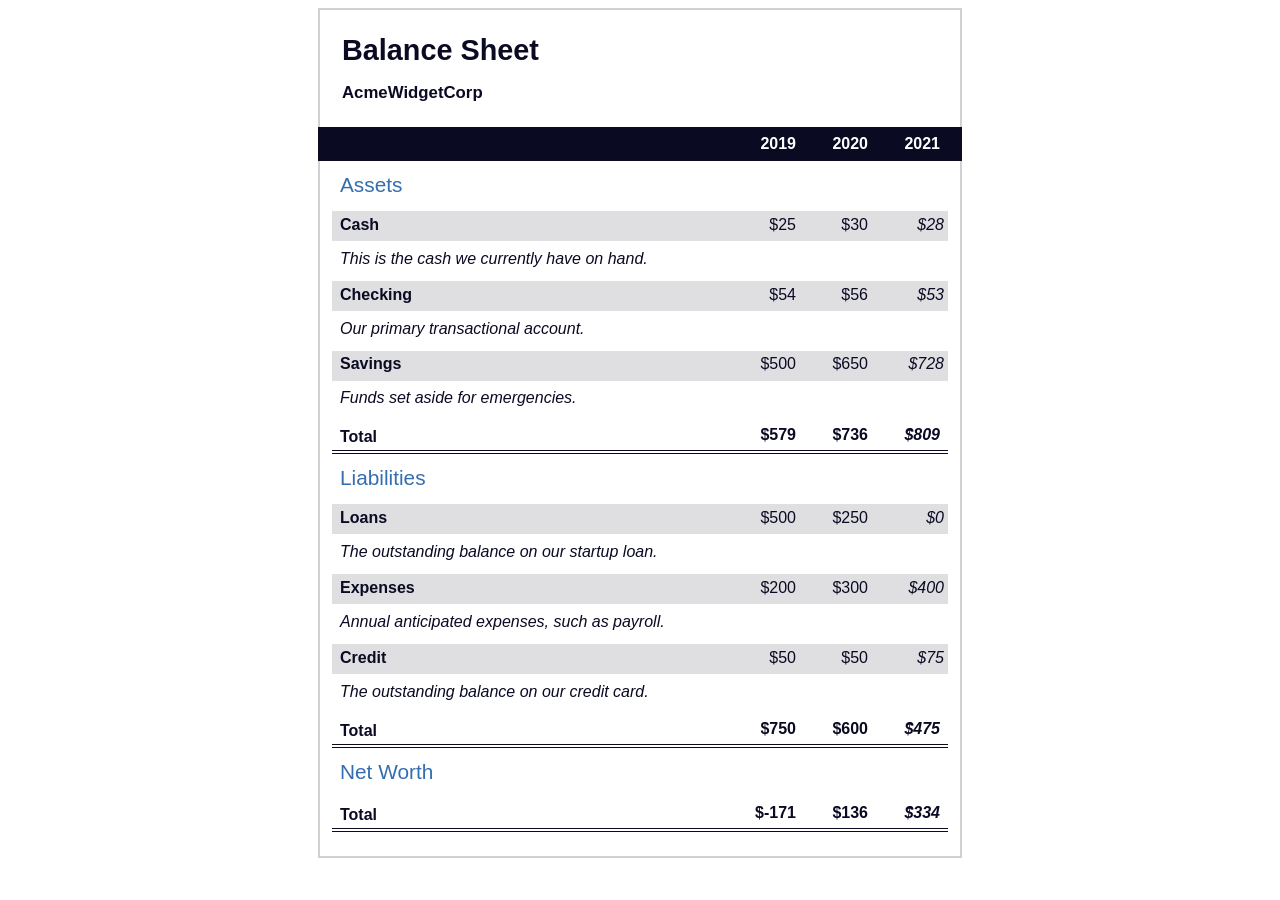
<file: html_css/balance_sheet/index.html>
<!DOCTYPE html>
<html lang="en">

<head>
  <meta charset="UTF-8">
  <meta name="viewport" content="width=device-width, initial-scale=1.0">
  <title>Balance Sheet</title>
  <link rel="stylesheet" href="./styles.css">
</head>

<body>
  <main>
    <section>
      <h1>
        <span class="flex">
          <span>AcmeWidgetCorp</span>
          <span>Balance Sheet</span>
        </span>
      </h1>
      <div id="years" aria-hidden="true">
        <span class="year">2019</span>
        <span class="year">2020</span>
        <span class="year">2021</span>
      </div>
      <div class="table-wrap">
        <table>
          <caption>Assets</caption>
          <thead>
            <tr>
              <td></td>
              <th><span class="sr-only year">2019</span></th>
              <th><span class="sr-only year">2020</span></th>
              <th class="current"><span class="sr-only year">2021</span></th>
            </tr>
          </thead>
          <tbody>
            <tr class="data">
              <th>Cash <span class="description">This is the cash we currently have on hand.</span></th>
              <td>$25</td>
              <td>$30</td>
              <td class="current">$28</td>
            </tr>
            <tr class="data">
              <th>Checking <span class="description">Our primary transactional account.</span></th>
              <td>$54</td>
              <td>$56</td>
              <td class="current">$53</td>
            </tr>
            <tr class="data">
              <th>Savings <span class="description">Funds set aside for emergencies.</span></th>
              <td>$500</td>
              <td>$650</td>
              <td class="current">$728</td>
            </tr>
            <tr class="total">
              <th>Total <span class="sr-only">Assets</span></th>
              <td>$579</td>
              <td>$736</td>
              <td class="current">$809</td>
            </tr>
          </tbody>
        </table>
        <table>
          <caption>Liabilities</caption>
          <thead>
            <tr>
              <td></td>
              <th><span class="sr-only">2019</span></th>
              <th><span class="sr-only">2020</span></th>
              <th><span class="sr-only">2021</span></th>
            </tr>
          </thead>
          <tbody>
            <tr class="data">
              <th>Loans <span class="description">The outstanding balance on our startup loan.</span></th>
              <td>$500</td>
              <td>$250</td>
              <td class="current">$0</td>
            </tr>
            <tr class="data">
              <th>Expenses <span class="description">Annual anticipated expenses, such as payroll.</span></th>
              <td>$200</td>
              <td>$300</td>
              <td class="current">$400</td>
            </tr>
            <tr class="data">
              <th>Credit <span class="description">The outstanding balance on our credit card.</span></th>
              <td>$50</td>
              <td>$50</td>
              <td class="current">$75</td>
            </tr>
            <tr class="total">
              <th>Total <span class="sr-only">Liabilities</span></th>
              <td>$750</td>
              <td>$600</td>
              <td class="current">$475</td>
            </tr>
          </tbody>
        </table>
        <table>
          <caption>Net Worth</caption>
          <thead>
            <tr>
              <td></td>
              <th><span class="sr-only">2019</span></th>
              <th><span class="sr-only">2020</span></th>
              <th><span class="sr-only">2021</span></th>
            </tr>
          </thead>
          <tbody>
            <tr class="total">
              <th>Total <span class="sr-only">Net Worth</span></th>
              <td>$-171</td>
              <td>$136</td>
              <td class="current">$334</td>
            </tr>
          </tbody>
        </table>
      </div>
    </section>
  </main>
</body>

</html>
</file>
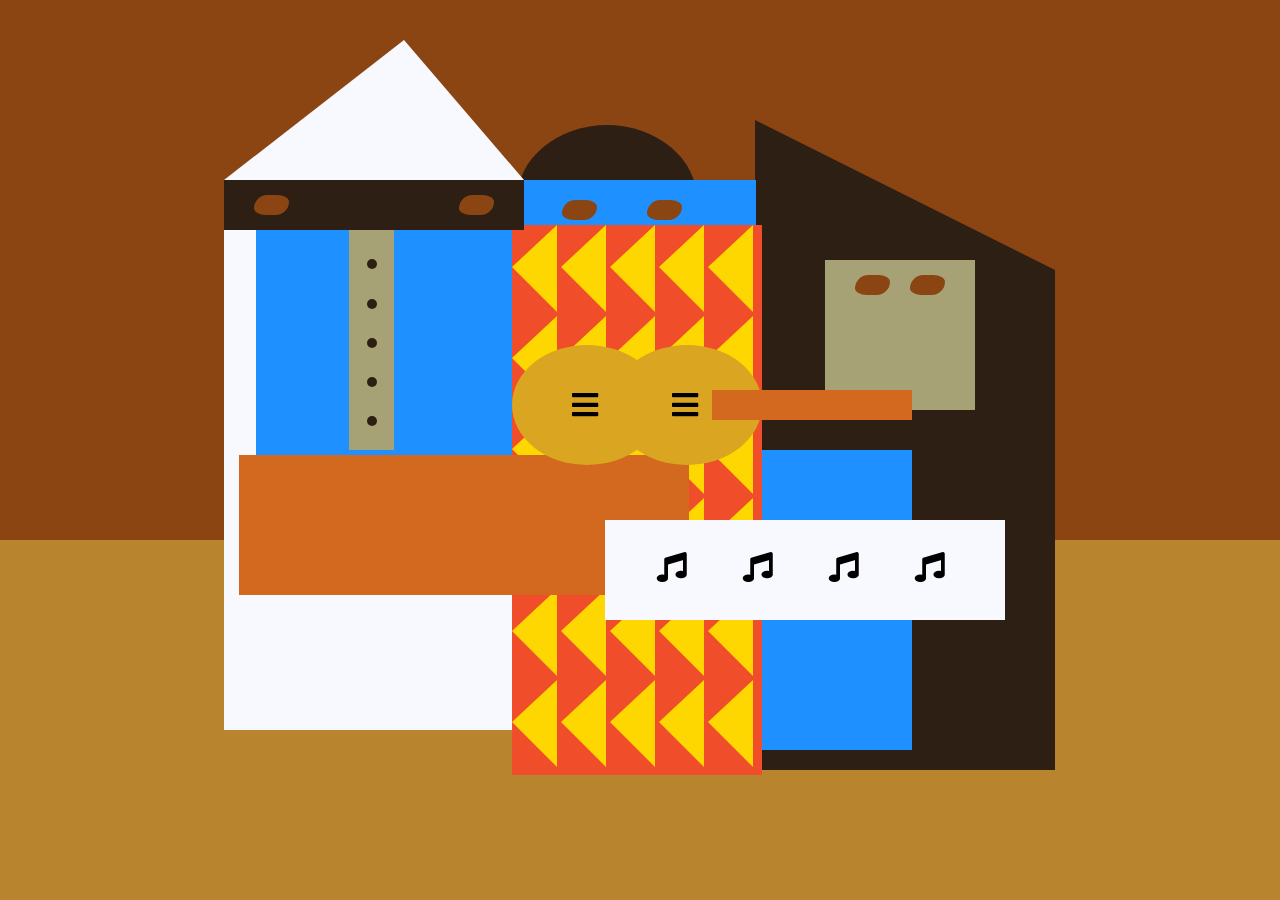
<file: html_css/build_a_piano/index.html>
<!DOCTYPE html>
<html lang="en">

<head>
  <meta charset="utf-8">
  <title>Picasso Painting</title>
  <link rel="stylesheet" href="./styles.css" />
  <link rel="stylesheet" href="https://use.fontawesome.com/releases/v5.8.2/css/all.css">
</head>

<body>
  <div id="back-wall"></div>
  <div class="characters">
    <div id="offwhite-character">
      <div id="white-hat"></div>
      <div id="black-mask">
        <div class="eyes left"></div>
        <div class="eyes right"></div>
      </div>
      <div id="gray-instrument">
        <div class="black-dot"></div>
        <div class="black-dot"></div>
        <div class="black-dot"></div>
        <div class="black-dot"></div>
        <div class="black-dot"></div>
      </div>
      <div id="tan-table"></div>
    </div>
    <div id="black-character">
      <div id="black-hat"></div>
      <div id="gray-mask">
        <div class="eyes left"></div>
        <div class="eyes right"></div>
      </div>
      <div id="white-paper">
        <i class="fas fa-music"></i>
        <i class="fas fa-music"></i>
        <i class="fas fa-music"></i>
        <i class="fas fa-music"></i>
      </div>
    </div>
    <div class="blue" id="blue-left"></div>
    <div class="blue" id="blue-right"></div>
    <div id="orange-character">
      <div id="black-round-hat"></div>
      <div id="eyes-div">
        <div class="eyes left"></div>
        <div class="eyes right"></div>
      </div>
      <div id="triangles">
        <div class="triangle"></div>
        <div class="triangle"></div>
        <div class="triangle"></div>
        <div class="triangle"></div>
        <div class="triangle"></div>
        <div class="triangle"></div>
        <div class="triangle"></div>
        <div class="triangle"></div>
        <div class="triangle"></div>
        <div class="triangle"></div>
        <div class="triangle"></div>
        <div class="triangle"></div>
        <div class="triangle"></div>
        <div class="triangle"></div>
        <div class="triangle"></div>
        <div class="triangle"></div>
        <div class="triangle"></div>
        <div class="triangle"></div>
        <div class="triangle"></div>
        <div class="triangle"></div>
        <div class="triangle"></div>
        <div class="triangle"></div>
        <div class="triangle"></div>
        <div class="triangle"></div>
        <div class="triangle"></div>
        <div class="triangle"></div>
        <div class="triangle"></div>
        <div class="triangle"></div>
        <div class="triangle"></div>
        <div class="triangle"></div>
      </div>
      <div id="guitar">
        <div class="guitar" id="guitar-left">
          <i class="fas fa-bars"></i>
        </div>
        <div class="guitar" id="guitar-right">
          <i class="fas fa-bars"></i>
        </div>
        <div id="guitar-neck"></div>
      </div>
    </div>
  </div>
</body>

</html>
</file>
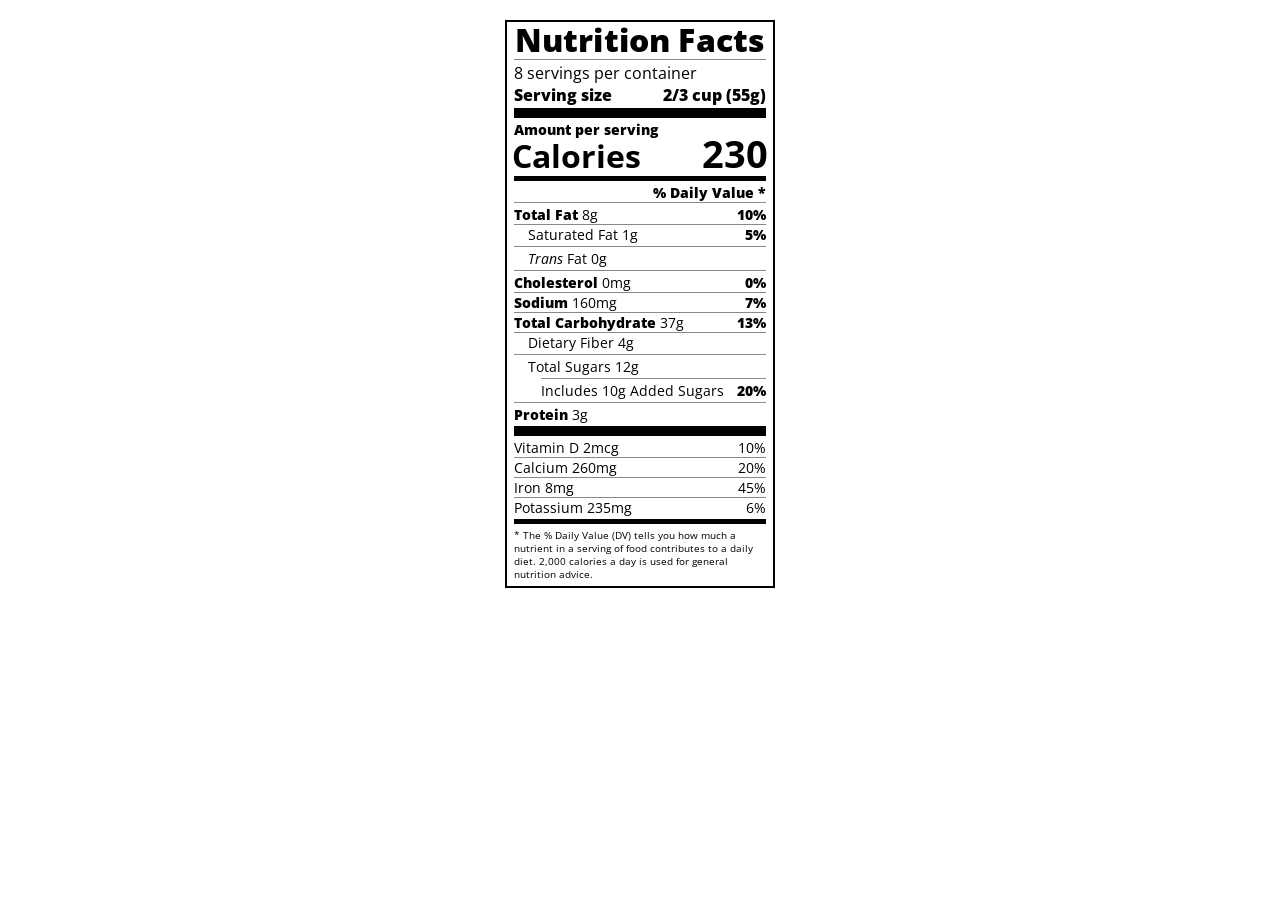
<file: html_css/nutrition_label/index.html>
<!DOCTYPE html>
<html lang="en">
  <head>
    <meta charset="UTF-8">
    <title>Nutrition Label</title>
    <link href="https://fonts.googleapis.com/css?family=Open+Sans:400,700,800" rel="stylesheet">
    <link href="./styles.css" rel="stylesheet">
  </head>
  <body>
    <div class="label">
      <header>
        <h1 class="bold">Nutrition Facts</h1>
        <div class="divider"></div>
        <p>8 servings per container</p>
        <p class="bold">Serving size <span class="right">2/3 cup (55g)</span></p>
      </header>
      <div class="divider lg"></div>
      <div class="calories-info">
        <p class="bold sm-text">Amount per serving</p>
        <h1>Calories <span class="right">230</span></h1>
      </div>
      <div class="divider md"></div>
      <div class="daily-value sm-text">
        <p class="right bold no-divider">% Daily Value *</p>
        <div class="divider"></div>
        <p><span class="bold">Total Fat</span> 8g <span class="bold right">10%</span></p>
        <p class="indent no-divider">Saturated Fat 1g <span class="bold right">5%</span></p>
        <div class="divider"></div>
        <p class="indent no-divider"><i>Trans</i> Fat 0g</p>
        <div class="divider"></div>
        <p><span class="bold">Cholesterol</span> 0mg <span class="right bold">0%</span></p>
        <p><span class="bold">Sodium</span> 160mg <span class="right bold">7%</span></p>
        <p><span class="bold">Total Carbohydrate</span> 37g <span class="right bold">13%</span></p>
        <p class="indent no-divider">Dietary Fiber 4g</p>
        <div class="divider"></div>
        <p class="indent no-divider">Total Sugars 12g</p>
        <div class="divider dbl-indent"></div>
        <p class="dbl-indent no-divider">Includes 10g Added Sugars <span class="right bold">20%</span>
        <div class="divider"></div>
        <p class="no-divider"><span class="bold">Protein</span> 3g</p>
        <div class="divider lg"></div>
        <p>Vitamin D 2mcg <span class="right">10%</span></p>
        <p>Calcium 260mg <span class="right">20%</span></p>
        <p>Iron 8mg <span class="right">45%</span></p>
        <p class="no-divider">Potassium 235mg <span class="right">6%</span></p>
      </div>
      <div class="divider md"></div>
      <p class="note">* The % Daily Value (DV) tells you how much a nutrient in a serving of food contributes to a daily diet. 2,000 calories a day is used for general nutrition advice.</p>
    </div>
  </body>
</html>
</file>
<file: html_css/balance_sheet/styles.css>
span[class~="sr-only"] {
  border: 0 !important;
  clip: rect(1px, 1px, 1px, 1px) !important;
  clip-path: inset(50%) !important;
  -webkit-clip-path: inset(50%) !important;
  height: 1px !important;
  width: 1px !important;
  position: absolute !important;
  overflow: hidden !important;
  white-space: nowrap !important;
  padding: 0 !important;
  margin: -1px !important;
}

html {
  box-sizing: border-box;
}

body {
  font-family: sans-serif;
  color: #0a0a23;
}

h1 {
  max-width: 37.25rem;
  margin: 0 auto;
  padding: 1.5rem 1.25rem;
}

h1 .flex {
  display: flex;
  flex-direction: column-reverse;
  gap: 1rem;
}

h1 .flex span:first-of-type {
  font-size: 0.7em;
}

h1 .flex span:last-of-type {
  font-size: 1.2em;
}

section {
  max-width: 40rem;
  margin: 0 auto;
  border: 2px solid #d0d0d5;
}

#years {
  display: flex;
  justify-content: flex-end;
  position: sticky;
  top: 0;
  background: #0a0a23;
  color: #fff;
  z-index: 999;
  padding: 0.5rem calc(1.25rem + 2px) 0.5rem 0;
  margin: 0 -2px;
}

#years span[class] {
  font-weight: bold;
  width: 4.5rem;
  text-align: right;
}

.table-wrap {
  padding: 0 0.75rem 1.5rem 0.75rem;
}

table {
  border-collapse: collapse;
  border: 0;
  width: 100%;
  position: relative;
  margin-top: 3rem;
}

table caption {
  color: #356eaf;
  font-size: 1.3em;
  font-weight: normal;
  position: absolute;
  top: -2.25rem;
  left: 0.5rem;
}

tbody td {
  width: 100vw;
  min-width: 4rem;
  max-width: 4rem;
}

tbody th {
  width: calc(100% - 12rem);
}

tr[class="total"] {
  border-bottom: 4px double #0a0a23;
  font-weight: bold;
}

tr[class="total"] th {
  text-align: left;
  padding: 0.5rem 0 0.25rem 0.5rem;
}

tr.total td {
  text-align: right;
  padding: 0 0.25rem;
}

tr.total td:nth-of-type(3) {
  padding-right: 0.5rem;
}

tr.total:hover {
  background-color: #99c9ff;
}

td.current {
  font-style: italic;
}

tr.data {
  background-image: linear-gradient(to bottom, #dfdfe2 1.845rem, white 1.845rem);
}

tr.data th {
  text-align: left;
  padding-top: 0.3rem;
  padding-left: 0.5rem;
}

tr.data th .description {
  display: block;
  font-weight: normal;
  font-style: italic;
  padding: 1rem 0 0.75rem;
  margin-right: -13.5rem;
}

tr.data td {
  vertical-align: top;
  padding: 0.3rem 0.25rem 0;
  text-align: right;
}
</file>
<file: html_css/build_a_piano/styles.css>
body {
  background-color: rgb(184, 132, 46);
}

#back-wall {
  background-color: #8B4513;
  width: 100%;
  height: 60%;
  position: absolute;
  top: 0;
  left: 0;
  z-index: -1;
}

#offwhite-character {
  width: 300px;
  height: 550px;
  background-color: GhostWhite;
  position: absolute;
  top: 20%;
  left: 17.5%;
}

#white-hat {
  width: 0;
  height: 0;
  border-style: solid;
  border-width: 0 120px 140px 180px;
  border-top-color: transparent;
  border-right-color: transparent;
  border-bottom-color: GhostWhite;
  border-left-color: transparent;
  position: absolute;
  top: -140px;
  left: 0;
}

#black-mask {
  width: 100%;
  height: 50px;
  background-color: rgb(45, 31, 19);
  position: absolute;
  top: 0;
  left: 0;
  z-index: 1;
}

#gray-instrument {
  width: 15%;
  height: 40%;
  background-color: rgb(167, 162, 117);
  position: absolute;
  top: 50px;
  left: 125px;
  z-index: 1;
}

.black-dot {
  width: 10px;
  height: 10px;
  background-color: rgb(45, 31, 19);
  border-radius: 50%;
  display: block;
  margin: auto;
  margin-top: 65%;
}

#tan-table {
  width: 450px;
  height: 140px;
  background-color: #D2691E;
  position: absolute;
  top: 275px;
  left: 15px;
  z-index: 1;
}

#black-character {
  width: 300px;
  height: 500px;
  background-color: rgb(45, 31, 19);
  position: absolute;
  top: 30%;
  left: 59%;
}

#black-hat {
  width: 0;
  height: 0;
  border-style: solid;
  border-width: 150px 0 0 300px;
  border-top-color: transparent;
  border-right-color: transparent;
  border-bottom-color: transparent;
  border-left-color: rgb(45, 31, 19);
  position: absolute;
  top: -150px;
  left: 0;
}

#gray-mask {
  width: 150px;
  height: 150px;
  background-color: rgb(167, 162, 117);
  position: absolute;
  top: -10px;
  left: 70px;
}

#white-paper {
  width: 400px;
  height: 100px;
  background-color: GhostWhite;
  position: absolute;
  top: 250px;
  left: -150px;
  z-index: 1;
}

.fa-music {
  display: inline-block;
  margin-top: 8%;
  margin-left: 13%;
}

.blue {
  background-color: #1E90FF;
}

#blue-left {
  width: 500px;
  height: 300px;
  position: absolute;
  top: 20%;
  left: 20%;
}

#blue-right {
  width: 400px;
  height: 300px;
  position: absolute;
  top: 50%;
  left: 40%;
}

#orange-character {
  width: 250px;
  height: 550px;
  background-color: rgb(240, 78, 42);
  position: absolute;
  top: 25%;
  left: 40%;
}

#black-round-hat {
  width: 180px;
  height: 150px;
  background-color: rgb(45, 31, 19);
  border-radius: 50%;
  position: absolute;
  top: -100px;
  left: 5px;
  z-index: -1;
}

#eyes-div {
  width: 180px;
  height: 50px;
  position: absolute;
  top: -40px;
  left: 20px;
  z-index: 3;
}

#triangles {
  width: 250px;
  height: 550px;
}

.triangle {
  width: 0;
  height: 0;
  border-style: solid;
  border-width: 42px 45px 45px 0;
  border-top-color: transparent;
  border-right-color: Gold; /* yellow */
  border-bottom-color: transparent;
  border-left-color: transparent;
  display: inline-block;
}

#guitar {
  width: 100%;
  height: 100px;
  position: absolute;
  top: 120px;
  left: 0px;
  z-index: 3;
}

.guitar {
  width: 150px;
  height: 120px;
  background-color: Goldenrod;
  border-radius: 50%;
}

#guitar-left {
  position: absolute;
  left: 0px;
}

#guitar-right {
  position: absolute;
  left: 100px;
}

.fa-bars {
  display: block;
  margin-top: 30%;
  margin-left: 40%;
}

#guitar-neck {
  width: 200px;
  height: 30px;
  background-color: #D2691E;
  position: absolute;
  top: 45px;
  left: 200px;
  z-index: 3;
}

.eyes {
  width: 35px;
  height: 20px;
  background-color: #8B4513;
  border-radius: 20px 50%;
}

.right {
  position: absolute;
  top: 15px;
  right: 30px;
}

.left {
  position: absolute;
  top: 15px;
  left: 30px;
}

.fas{
  font-size:30px;
}
</file>
<file: html_css/nutrition_label/styles.css>
* {
  box-sizing: border-box;
}

html {
  font-size: 16px;
}

body {
  font-family: 'Open Sans', sans-serif;
}

.label {
  border: 2px solid black;
  width: 270px;
  margin: 20px auto;
  padding: 0 7px;
}

header h1 {
  text-align: center;
  margin: -4px 0;
  letter-spacing: 0.15px
}

p {
  margin: 0;
}

.divider {
  border-bottom: 1px solid #888989;
  margin: 2px 0;
  clear: right;
}

.bold {
  font-weight: 800;
}

.right {
  float: right;
}

.lg {
  height: 10px;
}

.lg, .md {
  background-color: black;
  border: 0;
}

.md {
  height: 5px;
}

.sm-text {
  font-size: 0.85rem;
}

.calories-info h1 {
  margin: -5px -2px;
  overflow: hidden;
}

.calories-info span {
  font-size: 1.2em;
  margin-top: -7px;
}

.indent {
  margin-left: 1em;
}

.dbl-indent {
  margin-left: 2em;
}

.daily-value p:not(.no-divider) {
  border-bottom: 1px solid #888989;
}

.note {
  font-size: 0.6rem;
  margin: 5px 0;
}
</file>
